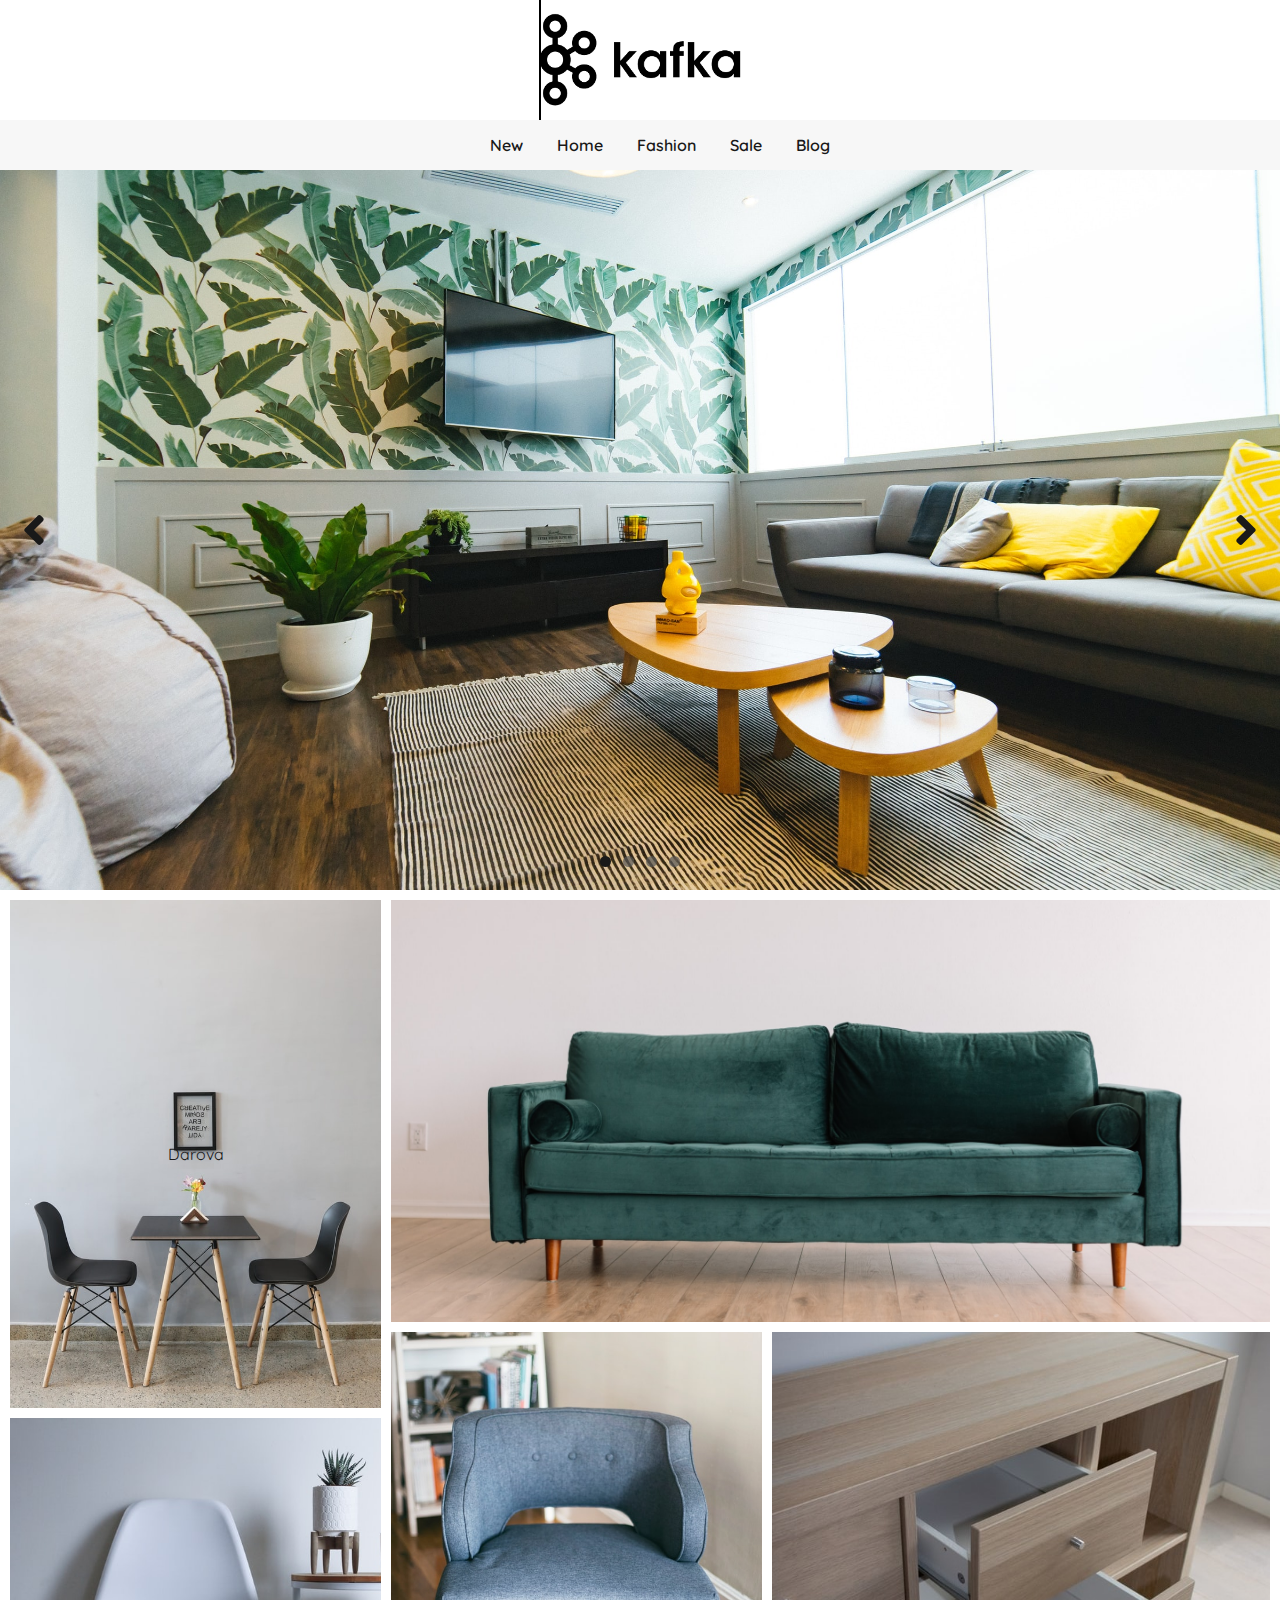
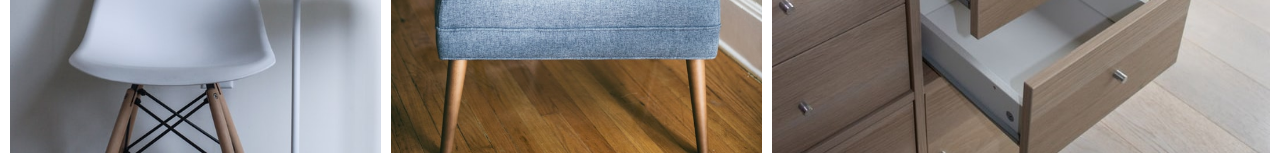
<file: index.html>
<!DOCTYPE html>
<html lang="ru">

    <head>
        <meta charset="UTF-8">
        <link rel="stylesheet" href="css/main-style.css">
        <link rel="stylesheet" href="css/normalize.css">
        <script src="js.js" defer></script>
        <meta name="viewport" content="width=device-width, initial-scale=1.0">
        <title>Diploma - sketch bruh</title>
    </head>

    <body>
        <div class="wrapper">
            <header class="header grid">
                <div class="header__logo"></div>
            </header>
            <nav class="navbar">
                <div class="navbar__logo"><a href="#"></a></div>
                <ul>
                    <li><a href="#">New </a>
                    <li><a href="#">Home </a>
                    <li><a href="#">Fashion </a>
                    <li><a href="#">Sale </a>
                    <li><a href="#">Blog </a>
                </ul>
            </nav>
            <div class="slider-container grid">
                <div class="slider-container__slides">
                    <img src="img/4.jpg" id="lastClone" alt="">
                    <img src="img/1.jpg" alt="">
                    <img src="img/2.jpg" alt="">
                    <img src="img/3.jpg" alt="">
                    <img src="img/4.jpg" alt="">
                    <img src="img/1.jpg" id="firstClone" alt="">
                    <img src="img/1.jpg" alt="">
                </div>
                <div class="slider-container__buttons">
                    <img src="img/left.svg" id="prevBtn">
                    <img src="img/right.svg" id="nextBtn">
                </div>
                <div class="slider-container__dots">
                    <div class="slider-container__dot"></div>
                    <div class="slider-container__dot"></div>
                    <div class="slider-container__dot"></div>
                    <div class="slider-container__dot"></div>
                </div>
            </div>
            <main class="collections grid">
                <section class="collections__item-1">Darova</section>
                <section class="collections__item-2"></section>
                <section class="collections__item-3"></section>
                <section class="collections__item-4"></section>
                <section class="collections__item-5"></section>
            </main>
        </div>
    </body>

</html>
</file>
<file: css/main-style.css>
@import 'slider.css';
@import 'navbar.css';
@import 'collections.css';
@import url('https://fonts.googleapis.com/css?family=Quicksand&display=swap');

*{
    font-family: 'Quicksand', sans-serif;
    color: #191919;
    -webkit-font-smoothing: antialiased;
}
body::-webkit-scrollbar{
	width: 0.5rem;
}

body::-webkit-scrollbar-track{
	background-color: #d1d1d1;
}

body::-webkit-scrollbar-thumb {
    background-color: #191919;
    border-radius: 10px;
}

.grid{
    display: grid;
}
/* 
.wrapper{
    grid-template-columns: 1fr;
    grid-template-rows: 120px 1fr minmax(0,100vh) minmax(0,100vh);
} */
</file>
